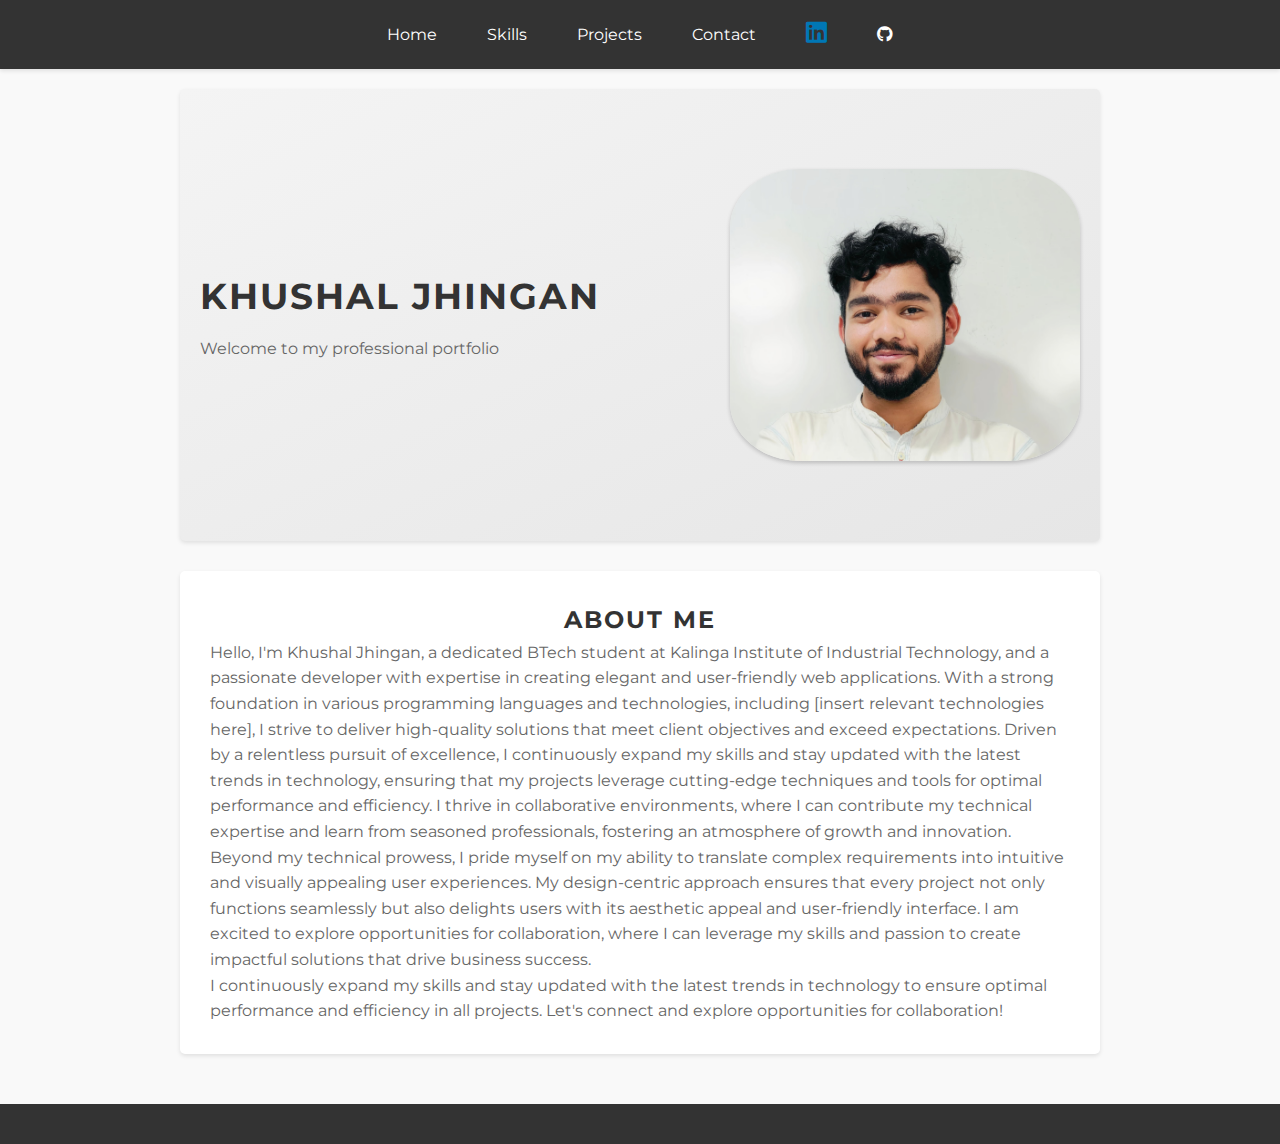
<file: index.html>
<!DOCTYPE html>
<html lang="en">
<head>
    <meta charset="UTF-8">
    <meta name="viewport" content="width=device-width, initial-scale=1.0">
    <title>Khushal Jhingan - Portfolio</title>
    <link rel="stylesheet" href="https://cdnjs.cloudflare.com/ajax/libs/font-awesome/6.0.0-beta3/css/all.min.css">
    <link href="https://fonts.googleapis.com/css2?family=Montserrat:wght@400;700&display=swap" rel="stylesheet">
    <link rel="stylesheet" href="styles.css"> <!-- Link to your CSS file -->
</head>
<body>
    <header>
        <nav>
            <ul>
                <li><a href="#home">Home</a></li>
                <li><a href="skills.html">Skills</a></li>
                <li><a href="projects.html">Projects</a></li>
                <li><a href="contact.html">Contact</a></li>
                <li><a href="https://www.linkedin.com/in/khushal-jhingan-74638b239?lipi=urn%3Ali%3Apage%3Ad_flagship3_profile_view_base_contact_details%3BB8vpNH3tSLamWbZoEM38Jw%3D%3D" target="_blank" aria-label="LinkedIn"><i class="fab fa-linkedin"></i></a></li>
                <li><a href="https://github.com/Khushal22j" target="_blank" aria-label="GitHub"><i class="fab fa-github"></i></a></li>
            </ul>
        </nav>
    </header>

    <main>
        <section id="home">
    <div id="home-content">
        <h1 class="name">Khushal Jhingan</h1>
        <p>Welcome to my professional portfolio</p>
    </div>
    <div id="photo">
        <img src="Khushall.jpg" alt="Khushal Jhingan">
    </div>
</section>

        <section id="about">
            <h2>About Me</h2>
            <p>Hello, I'm Khushal Jhingan, a dedicated BTech student at Kalinga Institute of Industrial Technology, and a passionate developer with expertise in creating elegant and user-friendly web applications. With a strong foundation in various programming languages and technologies, including [insert relevant technologies here], I strive to deliver high-quality solutions that meet client objectives and exceed expectations.

                Driven by a relentless pursuit of excellence, I continuously expand my skills and stay updated with the latest trends in technology, ensuring that my projects leverage cutting-edge techniques and tools for optimal performance and efficiency. I thrive in collaborative environments, where I can contribute my technical expertise and learn from seasoned professionals, fostering an atmosphere of growth and innovation.
                
                Beyond my technical prowess, I pride myself on my ability to translate complex requirements into intuitive and visually appealing user experiences. My design-centric approach ensures that every project not only functions seamlessly but also delights users with its aesthetic appeal and user-friendly interface.
                
                I am excited to explore opportunities for collaboration, where I can leverage my skills and passion to create impactful solutions that drive business success.</p>
            <p>I continuously expand my skills and stay updated with the latest trends in technology to ensure optimal performance and efficiency in all projects. Let's connect and explore opportunities for collaboration!</p>
        </section>
    </main>

    <footer>
        
    </footer>
</body>
</html>
</file>
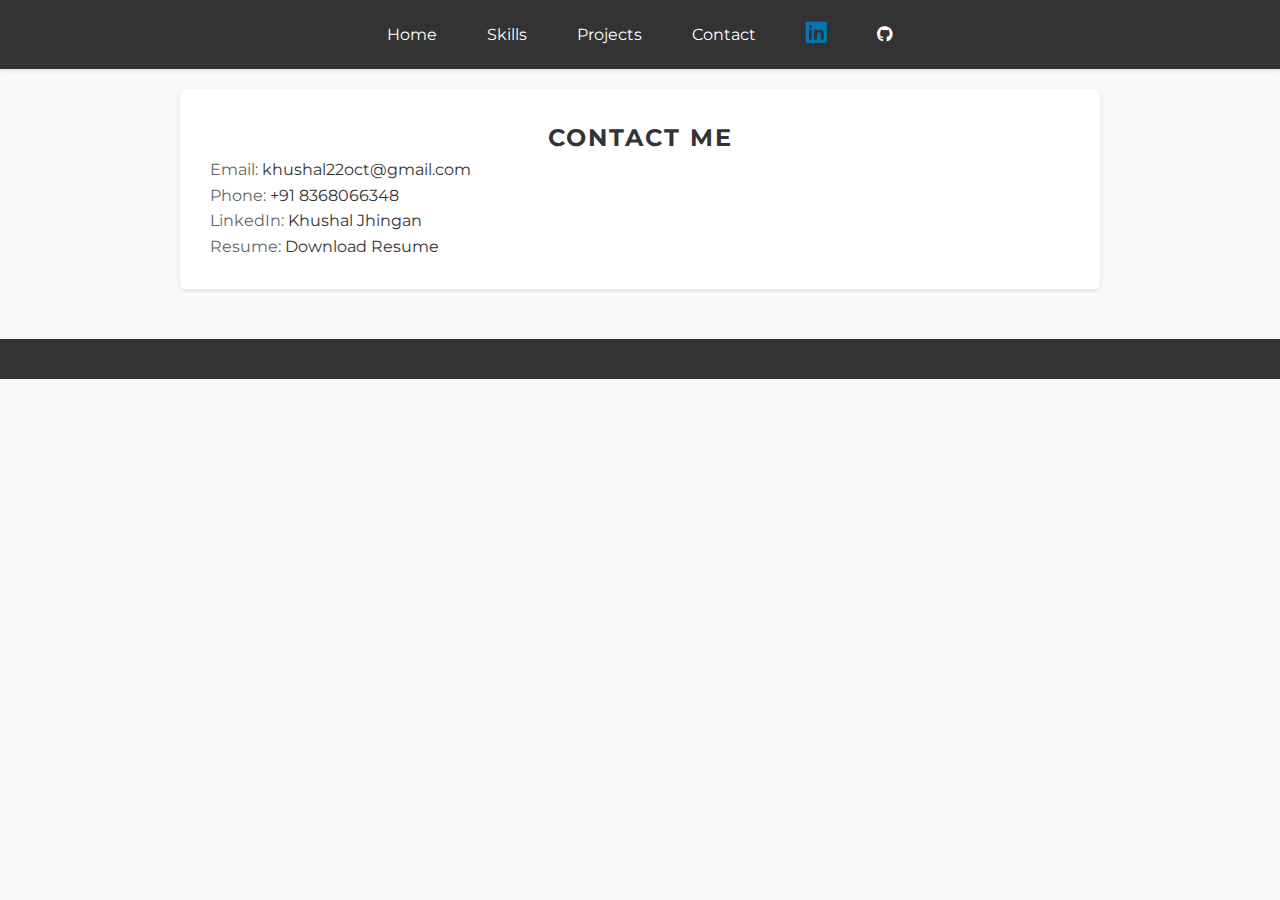
<file: contact.html>
<!DOCTYPE html>
<html lang="en">
<head>
    <meta charset="UTF-8">
    <meta name="viewport" content="width=device-width, initial-scale=1.0">
    <title>Khushal Jhingan - Contact</title>
    <link rel="stylesheet" href="https://cdnjs.cloudflare.com/ajax/libs/font-awesome/6.0.0-beta3/css/all.min.css">
    <link href="https://fonts.googleapis.com/css2?family=Montserrat:wght@400;700&display=swap" rel="stylesheet">
    <link rel="stylesheet" href="styles.css"> 
</head>
<body>
    <header>
        <nav>
            <ul>
                <li><a href="index.html">Home</a></li>
                <li><a href="skills.html">Skills</a></li>
                <li><a href="projects.html">Projects</a></li>
                <li><a href="contact.html">Contact</a></li>
                <li><a href="https://www.linkedin.com/in/khushal-jhingan-74638b239?lipi=urn%3Ali%3Apage%3Ad_flagship3_profile_view_base_contact_details%3BB8vpNH3tSLamWbZoEM38Jw%3D%3D" target="_blank" aria-label="LinkedIn"><i class="fab fa-linkedin"></i></a></li>
                <li><a href="https://github.com/Khushal22j" target="_blank" aria-label="GitHub"><i class="fab fa-github"></i></a></li>
            </ul>
        </nav>
    </header>

    <main>
        <section id="contact">
            <h2>Contact Me</h2>
            <p>Email: <a href="mailto:khushal22oct@gmail.com">khushal22oct@gmail.com</a></p>
            <p>Phone: <a href="tel:+918368066348">+91 8368066348</a></p>
            <p>LinkedIn: <a href="https://www.linkedin.com/in/khushal-jhingan-74638b239?lipi=urn%3Ali%3Apage%3Ad_flagship3_profile_view_base_contact_details%3BB8vpNH3tSLamWbZoEM38Jw%3D%3D&original_referer=" target="_blank">Khushal Jhingan</a></p>
            <p>Resume: <a href="Resume (2).pdf" download>Download Resume</a></p>
        </section>
    </main>

    <footer>
    </footer>
</body>
</html>
</file>
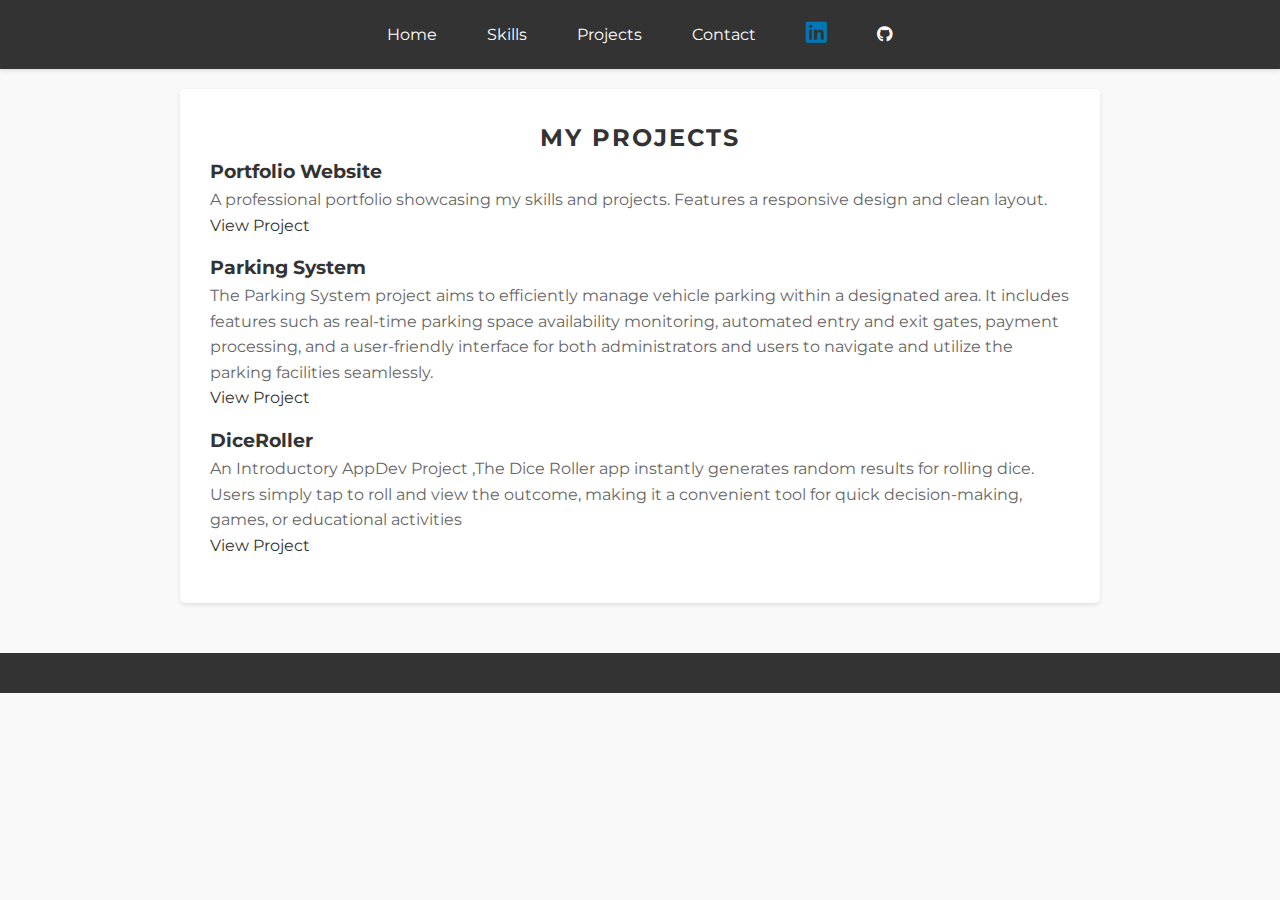
<file: projects.html>
<!DOCTYPE html>
<html lang="en">
<head>
    <meta charset="UTF-8">
    <meta name="viewport" content="width=device-width, initial-scale=1.0">
    <title>Khushal Jhingan - Projects</title>
    <link rel="stylesheet" href="https://cdnjs.cloudflare.com/ajax/libs/font-awesome/6.0.0-beta3/css/all.min.css">
    <link href="https://fonts.googleapis.com/css2?family=Montserrat:wght@400;700&display=swap" rel="stylesheet">
    <link rel="stylesheet" href="styles.css"> <!-- Link to your CSS file -->
</head>
<body>
    <header>
        <nav>
            <ul>
                <li><a href="#home">Home</a></li>
                <li><a href="skills.html">Skills</a></li>
                <li><a href="projects.html">Projects</a></li>
                <li><a href="contact.html">Contact</a></li>
                <li><a href="https://www.linkedin.com/in/khushal-jhingan-74638b239?lipi=urn%3Ali%3Apage%3Ad_flagship3_profile_view_base_contact_details%3BB8vpNH3tSLamWbZoEM38Jw%3D%3D" target="_blank" aria-label="LinkedIn"><i class="fab fa-linkedin"></i></a></li>
                <li><a href="https://github.com/Khushal22j" target="_blank" aria-label="GitHub"><i class="fab fa-github"></i></a></li>
            </ul>
        </nav>
    </header>

    <main>
        <section id="projects">
            <h2>My Projects</h2>
            <ul>
                <li>
                    <h3>Portfolio Website</h3>
                    <p>A professional portfolio showcasing my skills and projects. Features a responsive design and clean layout.</p>
                    <a href="https://github.com/Khushal22j/PortfolioWebsite">View Project</a>
                </li>
                <li>
                    <h3>Parking System</h3>
                    <p>The Parking System project aims to efficiently manage vehicle parking within a designated area. It includes features such as real-time parking space availability monitoring, automated entry and exit gates, payment processing, and a user-friendly interface for both administrators and users to navigate and utilize the parking facilities seamlessly.</p>
                    <a href="https://github.com/Khushal22j/ParkingSystem">View Project</a>
                </li>
                <li>
                    <h3>DiceRoller</h3>
                    <p>An Introductory AppDev Project ,The Dice Roller app instantly generates random results for rolling dice. Users simply tap to roll and view the outcome, making it a convenient tool for quick decision-making, games, or educational activities</p>
                    <a href="https://github.com/Khushal22j/Diceroller">View Project</a>
                </li>
            </ul>
        </section>
    </main>

    <footer>
    </footer>
</body>
</html>
</file>
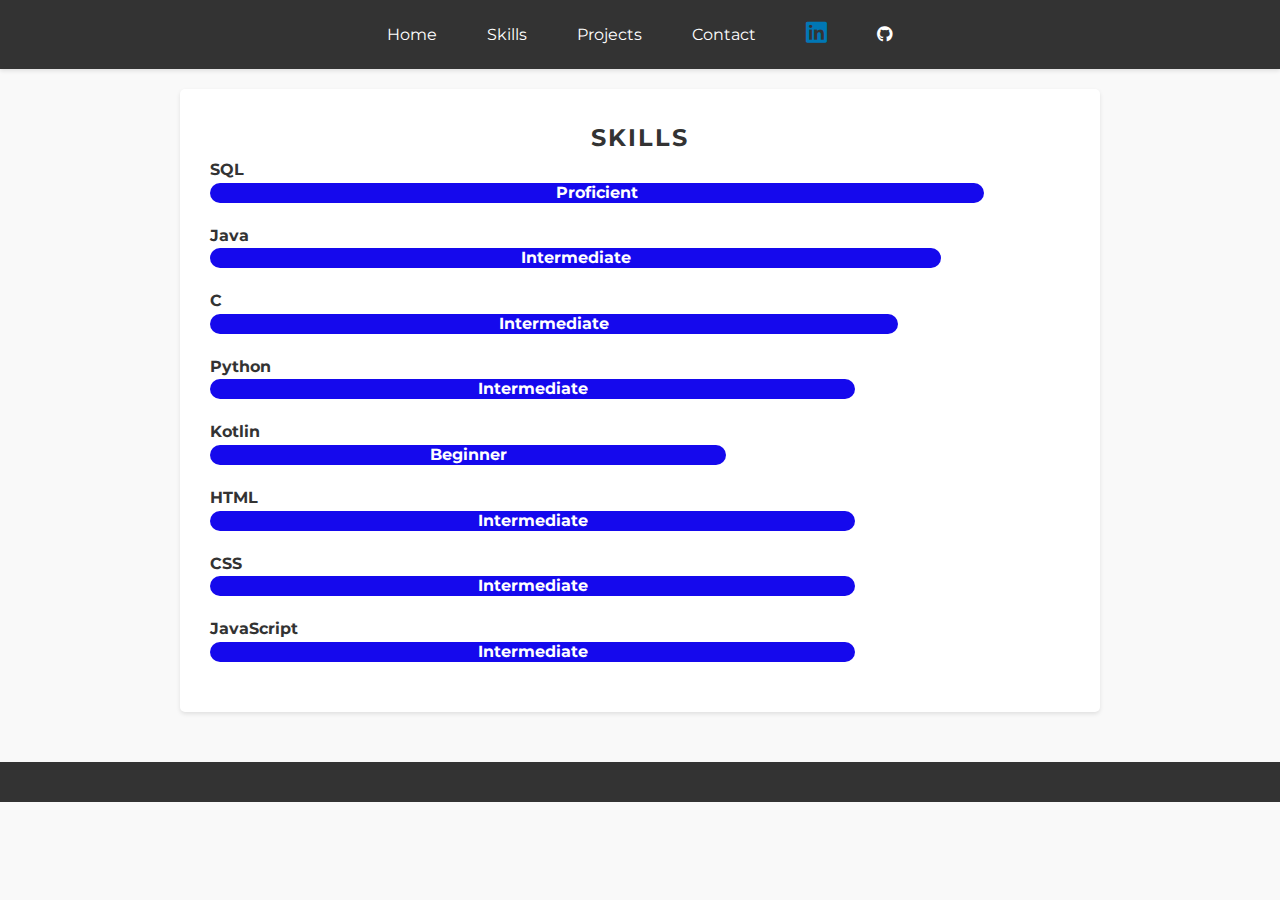
<file: skills.html>
<!DOCTYPE html>
<html lang="en">
<head>
    <meta charset="UTF-8">
    <meta name="viewport" content="width=device-width, initial-scale=1.0">
    <title>Khushal Jhingan - Skills</title>
    <link rel="stylesheet" href="https://cdnjs.cloudflare.com/ajax/libs/font-awesome/6.0.0-beta3/css/all.min.css">
    <link href="https://fonts.googleapis.com/css2?family=Montserrat:wght@400;700&display=swap" rel="stylesheet">
    <link rel="stylesheet" href="styles.css"> <!-- Link to your CSS file -->
</head>
<body>
    <header>
        <nav>
            <ul class="nav-list">
                <li><a href="#home">Home</a></li>
                <li><a href="skills.html">Skills</a></li>
                <li><a href="projects.html">Projects</a></li>
                <li><a href="contact.html">Contact</a></li>
                <li><a href="https://www.linkedin.com/in/khushal-jhingan-74638b239" target="_blank" aria-label="LinkedIn"><i class="fab fa-linkedin"></i></a></li>
                <li><a href="https://github.com/Khushal22j" target="_blank" aria-label="GitHub"><i class="fab fa-github"></i></a></li>
            </ul>
        </nav>
    </header>

    <main>
        <section id="skills">
            <h2>Skills</h2>
            <ul class="skill-list">
                <li>
                    <span class="skill-name">SQL</span>
                    <div class="skill-level" data-level="90">
                        <span class="skill-proficiency">Proficient</span>
                    </div>
                </li>
                <li>
                    <span class="skill-name">Java</span>
                    <div class="skill-level" data-level="85">
                        <span class="skill-proficiency">Intermediate</span>
                    </div>
                </li>
                <li>
                    <span class="skill-name">C</span>
                    <div class="skill-level" data-level="80">
                        <span class="skill-proficiency">Intermediate</span>
                    </div>
                </li>
                <li>
                    <span class="skill-name">Python</span>
                    <div class="skill-level" data-level="75">
                        <span class="skill-proficiency">Intermediate</span>
                    </div>
                </li>
                <li>
                    <span class="skill-name">Kotlin</span>
                    <div class="skill-level" data-level="60">
                        <span class="skill-proficiency">Beginner</span>
                    </div>
                </li>
                <li>
                    <span class="skill-name">HTML</span>
                    <div class="skill-level" data-level="75">
                        <span class="skill-proficiency">Intermediate</span>
                    </div>
                </li>
                <li>
                    <span class="skill-name">CSS</span>
                    <div class="skill-level" data-level="75">
                        <span class="skill-proficiency">Intermediate</span>
                    </div>
                </li>
                <li>
                    <span class="skill-name">JavaScript</span>
                    <div class="skill-level" data-level="75">
                        <span class="skill-proficiency">Intermediate</span>
                    </div>
                </li>
            </ul>
        </section>
    </main>

    <footer>
    </footer>
    <script>
        document.addEventListener('DOMContentLoaded', function() {
            const skillLevels = document.querySelectorAll('.skill-level');
            skillLevels.forEach(skill => {
                const level = skill.dataset.level;
                skill.style.width = `${level}%`;
            });
        });
    </script>
</body>
</html>
</file>
<file: styles.css>
@media (max-width: 768px) {
  body {
    font-size: 18px;
  }
}

/* Example of media query for mobile phones */
@media (max-width: 480px) {
  body {
    font-size: 16px;
  }
}
* {
    box-sizing: border-box;
    margin: 0;
    padding: 0;
}

body {
    font-family: 'Montserrat', sans-serif;
    background-color: #f9f9f9;
    color: #333;
    line-height: 1.6;
}

header {
    background-color: #333;
    color: #fff;
    padding: 20px;
    text-align: center;
    box-shadow: 0 2px 4px rgba(0, 0, 0, 0.1);
}

nav ul {
    list-style-type: none;
    margin: 0;
    padding: 0;
    display: flex;
    justify-content: center;
    align-items: center;
}

nav ul li {
    margin: 0 15px;
}

nav ul li a {
    color: #fff;
    text-decoration: none;
    padding: 10px;
    border-radius: 5px;
    transition: background-color 0.3s ease;
}

nav ul li a:hover {
    background-color: #555;
}

.fa-linkedin {
    color: #0077b5;
    font-size: 24px;
}

main {
    max-width: 960px;
    margin: 0 auto;
    padding: 20px;
}

section {
    background-color: #fff;
    padding: 30px;
    margin-bottom: 30px;
    box-shadow: 0 2px 4px rgba(0, 0, 0, 0.1);
    border-radius: 5px;
}

section h2 {
    color: #333;
    margin-top: 0;
    text-align: center;
    text-transform: uppercase;
    letter-spacing: 2px;
}

section p {
    color: #666;
}

ul {
    list-style-type: none;
    padding: 0;
}

li {
    margin-bottom: 15px;
}

a {
    text-decoration: none;
    color: #333;
    transition: color 0.3s ease;
}

a:hover {
    color: #555;
}

form label {
    display: block;
    margin-bottom: 5px;
    font-weight: bold;
}

form input,
form textarea {
    width: 100%;
    padding: 10px;
    margin-bottom: 15px;
    border: 1px solid #ccc;
    border-radius: 3px;
    transition: border-color 0.3s ease;
}

form input:focus,
form textarea:focus {
    border-color: #333;
}

form button {
    background-color: #333;
    color: #fff;
    padding: 10px 20px;
    border: none;
    border-radius: 3px;
    cursor: pointer;
    transition: background-color 0.3s ease;
}

form button:hover {
    background-color: #555;
}

footer {
    background-color: #333;
    color: #fff;
    text-align: center;
    padding: 20px;
    font-size: 14px;
}


#photo img {
    max-width: 30%; /* Limit the maximum width to the container width */
    height: auto; /* Maintain aspect ratio */
    display: block; /* Ensure proper alignment */
    margin: 0 auto; /* Center the image horizontally */
    border-radius: 50%;
    box-shadow: 0 2px 4px rgba(0, 0, 0, 0.2);
    transition: transform 0.3s ease;
}

#home {
    display: flex;
    align-items: center;
    justify-content: space-between; 
    padding: 80px 20px;
    background-color: #f4f4f4;
    background-image: linear-gradient(to bottom right, #f4f4f4, #e6e6e6);
    border-radius: 5px;
}

.name {
    font-size: 36px; /* Increase the font size */
    margin-bottom: 10px;
    text-transform: uppercase;
    letter-spacing: 2px;
}

#photo {
    flex-shrink: 0; /* Prevent the image from shrinking */
    margin-left: 50px; /* Add space between the name and the image */
}

#photo img {
    max-width: 350px;
    border-radius: 20%;
    box-shadow: 0 2px 4px rgba(0, 0, 0, 0.2);
    transition: transform 0.3s ease;
}

#photo img:hover {
    transform: scale(1.05);
}
/* Add this CSS to your styles.css file */

.skill-list {
    list-style-type: none;
    padding: 0;
}

.skill-list li {
    margin-bottom: 20px;
}

.skill-name {
    font-weight: bold;
    display: inline-block;
    width: 200px;
}

.skill-level {
    width: 300px;
    height: 20px;
    background-color: #4c0be4;
    border-radius: 10px;
    position: relative;
    overflow: hidden; /* Ensure the overflow is hidden */
}

.skill-level::after {
    content: '';
    position: absolute;
    top: 0;
    left: 0;
    height: 100%;
    background-color: #007bff; /* Change the color of the level indicator */
    border-radius: 10px;
    /* Remove animation */
}

.skill-level {
    position: relative;
    height: 20px;
    background-color: #1509ed;
    overflow: hidden;
}

.skill-level:before {
    content: "";
    position: absolute;
    top: 0;
    left: 0;
    height: 100%;
    background-color: #4CAF50;
    width: attr(data-level) "%";
    transition: width 0.5s ease-in-out;
}

.skill-proficiency {
    position: absolute;
    top: 50%;
    left: 50%;
    transform: translate(-50%, -50%);
    font-weight: bold;
    color: #fff;
}
</file>
